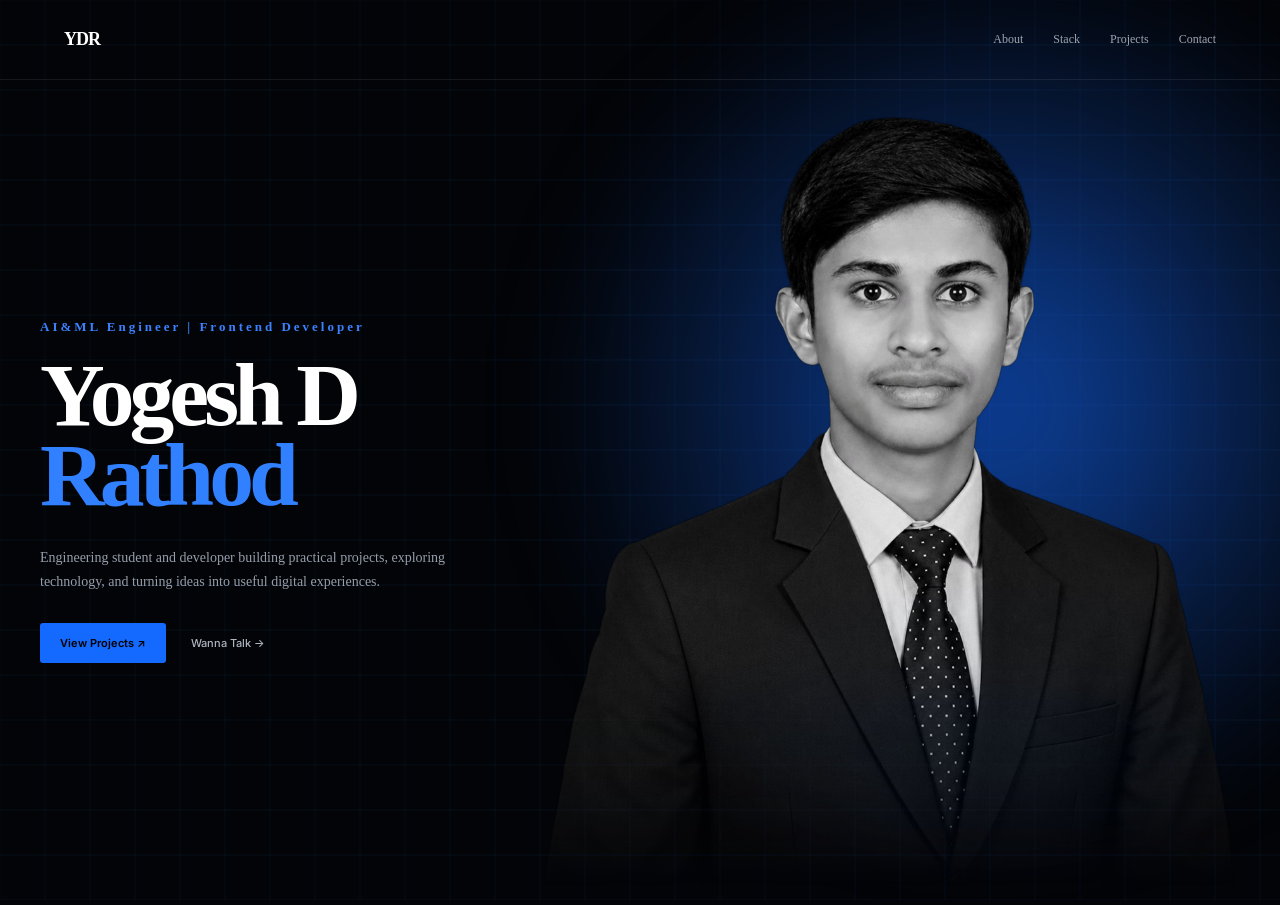
<file: index.html>
<!DOCTYPE html>
<html lang="en">

<head>
    <meta charset="UTF-8">
    <link rel="preconnect" href="https://fonts.googleapis.com">
<link rel="preconnect" href="https://fonts.gstatic.com" crossorigin>
<link href="https://fonts.googleapis.com/css2?family=Inter:wght@400;500;600;700&display=swap" rel="stylesheet">
    <meta name="viewport" content="width=device-width, initial-scale=1.0">
    <title>YDR|Portfolio</title>
    <link rel="icon" type="image/png" href="images/favicon.png">
    <link rel="stylesheet" href="style.css">
</head>
    <body>
    

    <!-- Cursor Grid Background -->
    <canvas id="cursorGrid"></canvas>


        <header class="navbar">

        <div class="logo">
            YDR
        </div>

        <nav>
            <a href="#">About</a>
            <a href="#">Stack</a>
            <a href="#">Projects</a>
            <a href="#">Contact</a>
        </nav>

    </header>
    <!--Profile Card-->
    <section class="hero">

        <!-- LEFT SIDE -->
        <div class="hero-content">

            <p class="small-text">
                AI&ML Engineer | Frontend Developer
            </p>

            <h1>
        <span class="name-primary">Yogesh D</span><br>
        <span class="name-secondary">Rathod</span>
            </h1>

            <p class="description">
                Engineering student and developer building
                practical projects, exploring technology,
                and turning ideas into useful digital experiences.
            </p>

            <div class="hero-buttons">

                <a href="#" class="primary-button">
                    View Projects ↗
                </a>

                <a href="#" class="secondary-button">
                    Wanna Talk →
                </a>

            </div>
        </div>
        <!-- RIGHT SIDE -->
        <div class="hero-image">

    <div class="blue-glow"></div>

    <div class="photo-box">
        <img src="images/yogesh.png" alt="Yogesh D. Rathod">
    </div>

</div>
    </section>
    <script src="script.js"></script>

    </body>
    </html>
</file>
<file: style.css>
/* ================= GENERAL ================= */

* {
    margin: 0;
    padding: 0;
    box-sizing: border-box;
}

html,
body {
    width: 100%;
    min-height: 100%;
    max-width: 100%;
    overflow-x: hidden;
}

body {
    background: #030407;
    overflow-y: auto;
}

a {
    text-decoration: none;
    color: inherit;
}


/* ================= NAVBAR ================= */

.navbar {
    width: 100%;
    max-width: none;

    height: 80px;

    margin-left: 0;
    padding: 0 5%;

    display: flex;
    align-items: center;
    justify-content: space-between;

    background: transparent !important;

    border-bottom: 1px solid rgba(255, 255, 255, 0.08);

    position: relative;
    z-index: 10;
}


/* Logo */

.logo {
    display: inline-block;

    font-size: 18px;
    font-weight: 800;
    letter-spacing: -1px;
    color: white;

    cursor: pointer;

    transition:
        color 0.3s ease,
        transform 0.3s ease,
        text-shadow 0.3s ease;
}

.logo:hover {
    color: #3180ff;

    transform: translateY(-5px) scale(1.08);

    text-shadow:
        0 0 10px rgba(49, 128, 255, 0.9),
        0 0 25px rgba(49, 128, 255, 0.6),
        0 0 40px rgba(49, 128, 255, 0.3);
}


/* Navigation */

.navbar nav {
    display: flex;
    gap: 30px;
}

.navbar nav a {
    position: relative;

    display: inline-block;

    color: #9da3af;

    font-size: 12px;
    font-weight: 500;

    padding: 8px 0;

    cursor: pointer;

    transition:
        color 0.3s ease,
        transform 0.3s ease,
        text-shadow 0.3s ease;
}

.navbar nav a:hover {
    color: #ffffff;

    transform: translateY(-5px) scale(1.08);

    text-shadow:
        0 0 8px rgba(255, 255, 255, 0.7),
        0 0 20px rgba(49, 128, 255, 0.4);
}


/* Blue underline */

.navbar nav a::after {
    content: "";

    position: absolute;

    left: 50%;
    bottom: 0;

    width: 0;
    height: 2px;

    background: #3180ff;

    transform: translateX(-50%);

    transition: width 0.3s ease;
}


/* Show underline */

.navbar nav a:hover::after {
    width: 100%;
}


/* ================= HERO ================= */

.hero {
    width: 100%;
    max-width: 1200px;
    min-height: calc(100vh - 80px);
    margin: auto;
    display: grid;
    grid-template-columns: 1fr 1fr;
    align-items: center;
}


/* ================= HERO TEXT ================= */

.hero-content {
    padding-right: 40px;
}

h1 {
    font-size: clamp(55px, 7vw, 95px);

    line-height: 0.9;

    letter-spacing: -5px;

    margin-bottom: 30px;
}

h1 span {
    color: #3180ff;
}


/* ================= BUTTONS ================= */

.hero-buttons {
    display: flex;
    align-items: center;
    gap: 25px;
}

.primary-button {
    position: relative;

    display: inline-block;

    overflow: hidden;

    background: #1469ff;

    padding: 13px 20px;

    font-family: 'Inter', sans-serif;

    font-size: 11px;
    font-weight: 600;

    border-radius: 3px;

    cursor: pointer;

    transition:
        background 0.3s ease,
        transform 0.3s ease,
        box-shadow 0.3s ease;
}


/* Glossy light */

.primary-button::before {
    content: "";

    position: absolute;

    top: 0;
    left: -100%;

    width: 60%;
    height: 100%;

    background: linear-gradient(
        120deg,
        transparent,
        rgba(255, 255, 255, 0.5),
        transparent
    );

    transform: skewX(-20deg);

    transition: left 0.5s ease;
}


/* Hover */

.primary-button:hover {
    background: #3180ff;

    transform: translateY(-5px) scale(1.06);

    box-shadow:
        0 0 12px rgba(49, 128, 255, 0.8),
        0 0 30px rgba(49, 128, 255, 0.5),
        0 0 50px rgba(49, 128, 255, 0.25);
}

.primary-button:hover::before {
    left: 130%;
}


.secondary-button {
    display: inline-block;

    color: #aeb4c0;

    font-family: 'Inter', sans-serif;

    font-size: 11px;
    font-weight: 500;

    cursor: pointer;

    transition:
        color 0.3s ease,
        transform 0.3s ease,
        text-shadow 0.3s ease;
}

.secondary-button:hover {
    color: #ffffff;

    transform: translateY(-5px) scale(1.06);

    text-shadow:
        0 0 8px rgba(255, 255, 255, 0.8),
        0 0 20px rgba(49, 128, 255, 0.5);
}


/* ================= HERO IMAGE ================= */

.hero-image {
    background: transparent !important;
}


/* BLUE GLOW — BACK */

.blue-glow {
    position: absolute;

    width: 850px;
    height: 850px;

    right: -180px;
    top: -100px;

    background: radial-gradient(
        circle,
        rgba(20, 105, 255, 0.60) 0%,
        rgba(20, 105, 255, 0.42) 25%,
        rgba(20, 105, 255, 0.22) 45%,
        rgba(20, 105, 255, 0.08) 65%,
        transparent 80%
    );

    filter: blur(50px);

    border-radius: 50%;

    z-index: 1;

    pointer-events: none;
}



/* ================= NAME ================= */

.name-primary,
.name-secondary {
    display: inline-block;
    cursor: default;

    transition:
        color 0.2s ease,
        transform 0.2s ease,
        text-shadow 0.2s ease;

    /* Helps browser optimize the animation */
    will-change: transform, color, text-shadow;
}

/* YOGESH D. */

.name-primary {
    color: #ffffff;
}

.name-primary:hover {
    color: #3180ff;

    transform: translateY(-3px) scale(1.03);

    text-shadow:
        0 0 10px rgba(49, 128, 255, 0.7),
        0 0 22px rgba(49, 128, 255, 0.35);
}


/* RATHOD */

.name-secondary {
    color: #3180ff;
}

.name-secondary:hover {
    color: #ffffff;

    transform: translateY(-3px) scale(1.03);

    text-shadow:
        0 0 10px rgba(255, 255, 255, 0.7),
        0 0 22px rgba(49, 128, 255, 0.35);
}

/* ================= SMALL TEXT ================= */

.small-text {
    display: inline-block;

    color: #3c82ff;

    font-size: 13px;

    letter-spacing: 3px;

    font-weight: bold;

    margin-bottom: 20px;

    cursor: default;

    transition:
        color 0.2s ease,
        transform 0.2s ease,
        text-shadow 0.2s ease;

    will-change: transform, color, text-shadow;
}

.small-text:hover {
    color: #6fa5ff;

    transform: translateY(-2px) scale(1.03);

    text-shadow:
        0 0 8px rgba(49, 128, 255, 0.65),
        0 0 18px rgba(49, 128, 255, 0.3);
}

/* ================= DESCRIPTION ================= */

.description {
    display: inline-block;

    max-width: 430px;

    color: #969daa;

    font-size: 14px;

    line-height: 1.7;

    margin-bottom: 30px;

    cursor: default;

    transition:
        color 0.2s ease,
        transform 0.2s ease,
        text-shadow 0.2s ease;

    will-change: transform, color, text-shadow;
}

.description:hover {
    color: #d5d9e1;

    transform: translateY(-2px);

    text-shadow:
        0 0 8px rgba(213, 217, 225, 0.25),
        0 0 16px rgba(49, 128, 255, 0.15);
}

/* ================= SCROLL ANIMATION ================= */

section {
    opacity: 0;

    transform: translateY(60px);

    transition:
        opacity 0.8s ease,
        transform 0.8s ease;
}

section.show {
    opacity: 1;

    transform: translateY(0);
}


/* ================= PHOTO BOX ================= */

.photo-box {
    position: absolute;

    width: 85%;
    height: 105%;

    right: 0;
    bottom: -5px;

    display: flex;

    align-items: flex-end;

    justify-content: flex-end;

    background: transparent !important;

    border: none !important;

    box-shadow: none !important;

    z-index: 3;

    overflow: visible;
}

.photo-box img {
    width: 92%;
    height: 92%;
    object-fit: contain;
    object-position: bottom right;
    display: block;
    background: transparent;

    transform: translate(55px, -20px);

    -webkit-mask-image: linear-gradient(
        to bottom,
        black 60%,
        rgba(0, 0, 0, 0.95) 72%,
        rgba(0, 0, 0, 0.55) 88%,
        transparent 100%
    );

    mask-image: linear-gradient(
        to bottom,
        black 60%,
        rgba(0, 0, 0, 0.95) 72%,
        rgba(0, 0, 0, 0.55) 88%,
        transparent 100%
    );
}


/* ================= CURSOR GRID ================= */
html,
body {
    width: 100%;
    min-height: 100%;
    max-width: 100%;
    margin: 0;
    padding: 0;
    overflow-x: hidden;
}

#cursorGrid {
    position: fixed !important;
    top: 0 !important;
    left: 0 !important;

    width: 100vw !important;
    height: 100vh !important;

    margin: 0 !important;
    padding: 0 !important;

    pointer-events: none !important;
    z-index: 0;
}
</file>
